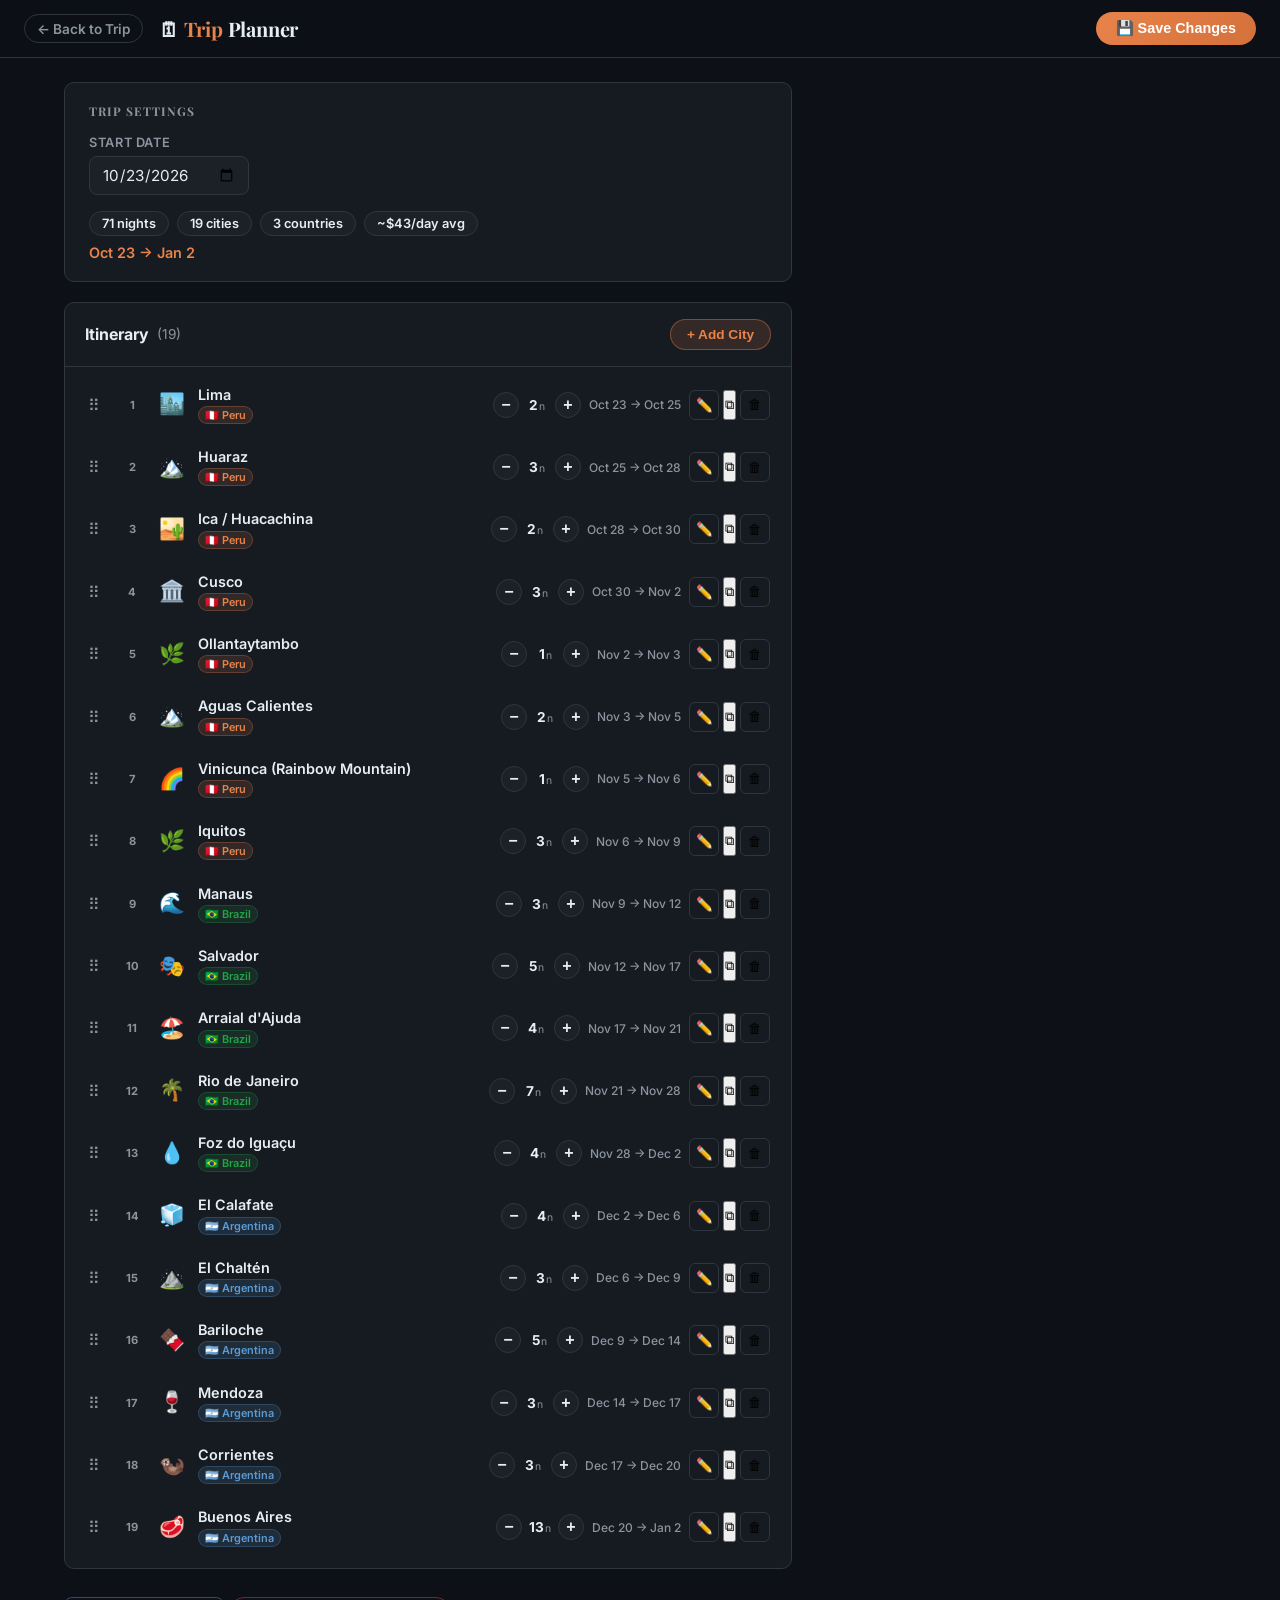
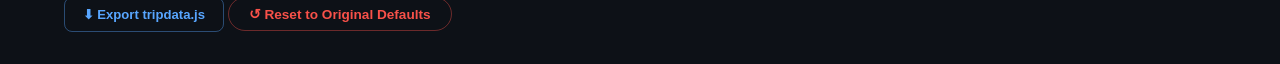
<file: planner.html>
<!DOCTYPE html>
<html lang="en">
<head>
  <meta charset="UTF-8" />
  <meta name="viewport" content="width=device-width, initial-scale=1.0" />
  <title>🗓 Trip Planner · South America 2026</title>
  <link href="https://fonts.googleapis.com/css2?family=Playfair+Display:wght@700;900&family=Inter:wght@400;500;600;700&display=swap" rel="stylesheet" />
  <style>
    /* ── Reset & root ────────────────────────────────────────── */
    *, *::before, *::after { box-sizing: border-box; margin: 0; padding: 0; }

    :root {
      --bg:        #0d1117;
      --surface:   #161b22;
      --surface2:  #1c2128;
      --border:    #30363d;
      --text:      #e6edf3;
      --muted:     #8b949e;
      --peru:      #E8834A;
      --brazil:    #22a447;
      --argentina: #5b9bd5;
      --danger:    #f85149;
      --success:   #3fb950;
      --radius:    10px;
      --shadow:    0 8px 32px rgba(0,0,0,0.5);
    }

    body {
      font-family: 'Inter', sans-serif;
      background: var(--bg);
      color: var(--text);
      min-height: 100vh;
    }

    a { color: var(--peru); text-decoration: none; }
    a:hover { text-decoration: underline; }

    /* ── Header ─────────────────────────────────────────────── */
    .p-header {
      position: sticky;
      top: 0;
      z-index: 200;
      display: flex;
      align-items: center;
      gap: 1rem;
      padding: 0.75rem 1.5rem;
      background: rgba(13,17,23,0.95);
      backdrop-filter: blur(12px);
      border-bottom: 1px solid var(--border);
    }

    .p-header-back {
      display: flex;
      align-items: center;
      gap: 0.4rem;
      font-size: 0.85rem;
      font-weight: 600;
      color: var(--muted);
      white-space: nowrap;
      padding: 0.35rem 0.75rem;
      border-radius: 999px;
      border: 1px solid var(--border);
      transition: all 0.2s;
    }
    .p-header-back:hover { color: var(--text); border-color: var(--muted); text-decoration: none; }

    .p-header-title {
      flex: 1;
      font-family: 'Playfair Display', serif;
      font-size: 1.25rem;
      font-weight: 700;
      letter-spacing: -0.01em;
    }

    .p-header-title span { color: var(--peru); }

    .p-save-btn {
      display: flex;
      align-items: center;
      gap: 0.4rem;
      padding: 0.5rem 1.25rem;
      background: linear-gradient(135deg, var(--peru), #d4703a);
      border: none;
      border-radius: 999px;
      color: #fff;
      font-size: 0.9rem;
      font-weight: 700;
      cursor: pointer;
      transition: all 0.2s;
      white-space: nowrap;
    }
    .p-save-btn:hover { transform: translateY(-1px); box-shadow: 0 4px 16px rgba(232,131,74,0.4); }

    .btn-export {
      padding: 0.55rem 1.1rem;
      background: transparent;
      border: 1px solid rgba(88,166,255,0.4);
      border-radius: 8px;
      color: #58a6ff;
      font-size: 0.82rem;
      font-weight: 600;
      cursor: pointer;
      transition: all 0.2s;
    }
    .btn-export:hover { background: rgba(88,166,255,0.12); border-color: #58a6ff; }

    /* ── Main layout ─────────────────────────────────────────── */
    .p-main {
      display: flex;
      max-width: 1200px;
      margin: 0 auto;
      padding: 1.5rem;
      gap: 1.5rem;
      min-height: calc(100vh - 56px);
    }

    .p-left {
      flex: 1;
      min-width: 0;
      display: flex;
      flex-direction: column;
      gap: 1.25rem;
    }

    /* ── Settings card ────────────────────────────────────────── */
    .settings-card {
      background: var(--surface);
      border: 1px solid var(--border);
      border-radius: var(--radius);
      padding: 1.25rem 1.5rem;
    }

    .settings-card h2 {
      font-family: 'Playfair Display', serif;
      font-size: 1.05rem;
      font-weight: 700;
      margin-bottom: 1rem;
      color: var(--muted);
      text-transform: uppercase;
      letter-spacing: 0.08em;
      font-size: 0.75rem;
    }

    .settings-row {
      display: flex;
      align-items: center;
      gap: 1.5rem;
      flex-wrap: wrap;
    }

    .settings-row label {
      display: flex;
      flex-direction: column;
      gap: 0.35rem;
      font-size: 0.8rem;
      font-weight: 600;
      color: var(--muted);
      text-transform: uppercase;
      letter-spacing: 0.05em;
    }

    .settings-row input[type="date"] {
      background: var(--surface2);
      border: 1px solid var(--border);
      color: var(--text);
      padding: 0.5rem 0.75rem;
      border-radius: 8px;
      font-size: 0.95rem;
      font-family: inherit;
      cursor: pointer;
      transition: border-color 0.2s;
    }
    .settings-row input[type="date"]:focus {
      outline: none;
      border-color: var(--peru);
    }

    .trip-summary { margin-top: 1rem; }

    .summary-pills {
      display: flex;
      flex-wrap: wrap;
      gap: 0.5rem;
      margin-bottom: 0.5rem;
    }

    .spill {
      padding: 0.25rem 0.75rem;
      background: var(--surface2);
      border: 1px solid var(--border);
      border-radius: 999px;
      font-size: 0.8rem;
      font-weight: 600;
      color: var(--text);
    }

    .summary-dates {
      font-size: 0.9rem;
      color: var(--peru);
      font-weight: 600;
    }

    /* ── Stop list section ────────────────────────────────────── */
    .stop-list-section {
      background: var(--surface);
      border: 1px solid var(--border);
      border-radius: var(--radius);
      overflow: hidden;
    }

    .section-header {
      display: flex;
      align-items: center;
      justify-content: space-between;
      padding: 1rem 1.25rem;
      border-bottom: 1px solid var(--border);
    }

    .section-header h2 {
      font-size: 1rem;
      font-weight: 700;
      display: flex;
      align-items: center;
      gap: 0.5rem;
    }

    .section-header h2 span { color: var(--muted); font-weight: 400; font-size: 0.85rem; }

    .btn-add {
      display: flex;
      align-items: center;
      gap: 0.35rem;
      padding: 0.45rem 1rem;
      background: rgba(232,131,74,0.15);
      border: 1px solid rgba(232,131,74,0.4);
      border-radius: 999px;
      color: var(--peru);
      font-size: 0.85rem;
      font-weight: 600;
      cursor: pointer;
      transition: all 0.2s;
    }
    .btn-add:hover { background: rgba(232,131,74,0.25); }

    /* ── Stop rows ────────────────────────────────────────────── */
    .stop-list { padding: 0.5rem; }

    .stop-row {
      display: grid;
      grid-template-columns: 24px 28px 36px 1fr auto auto auto;
      align-items: center;
      gap: 0.5rem;
      padding: 0.6rem 0.75rem;
      border-radius: 8px;
      border: 1px solid transparent;
      transition: all 0.15s;
      cursor: default;
      margin-bottom: 3px;
    }

    .stop-row:hover { background: var(--surface2); border-color: var(--border); }
    .stop-row--active { background: rgba(232,131,74,0.08) !important; border-color: rgba(232,131,74,0.3) !important; }
    .stop-row.dragging { opacity: 0.4; }
    .stop-row.drag-over { border-color: var(--peru); background: rgba(232,131,74,0.1); }

    .drag-handle {
      color: var(--muted);
      cursor: grab;
      font-size: 1rem;
      line-height: 1;
      padding: 2px;
      user-select: none;
    }
    .drag-handle:active { cursor: grabbing; }

    .stop-num {
      font-size: 0.7rem;
      font-weight: 700;
      color: var(--muted);
      text-align: center;
    }

    .stop-emoji { font-size: 1.3rem; text-align: center; line-height: 1; }

    .city-info {
      min-width: 0;
      display: flex;
      flex-direction: column;
      gap: 0.2rem;
    }

    .city-name {
      font-weight: 600;
      font-size: 0.9rem;
      white-space: nowrap;
      overflow: hidden;
      text-overflow: ellipsis;
    }

    .leg-badge {
      display: inline-block;
      font-size: 0.68rem;
      font-weight: 600;
      padding: 1px 6px;
      border-radius: 999px;
      width: fit-content;
    }

    /* ── Nights control ───────────────────────────────────────── */
    .nights-ctrl {
      display: flex;
      align-items: center;
      gap: 4px;
    }

    .nights-btn {
      width: 26px;
      height: 26px;
      border-radius: 50%;
      border: 1px solid var(--border);
      background: var(--surface2);
      color: var(--text);
      font-size: 1rem;
      font-weight: 700;
      cursor: pointer;
      display: flex;
      align-items: center;
      justify-content: center;
      line-height: 1;
      transition: all 0.15s;
    }
    .nights-btn:hover { border-color: var(--peru); color: var(--peru); }

    .nights-val {
      font-size: 0.85rem;
      font-weight: 700;
      min-width: 28px;
      text-align: center;
    }

    .nts-label {
      font-size: 0.65rem;
      font-weight: 400;
      color: var(--muted);
      margin-left: 1px;
    }

    /* ── Dates preview ───────────────────────────────────────── */
    .dates-preview {
      font-size: 0.75rem;
      color: var(--muted);
      white-space: nowrap;
      font-weight: 500;
    }

    /* ── Row action buttons ──────────────────────────────────── */
    .row-actions {
      display: flex;
      gap: 4px;
    }

    .row-edit-btn, .row-del-btn {
      width: 30px;
      height: 30px;
      border: 1px solid var(--border);
      border-radius: 6px;
      background: transparent;
      cursor: pointer;
      font-size: 0.85rem;
      display: flex;
      align-items: center;
      justify-content: center;
      transition: all 0.15s;
    }
    .row-edit-btn:hover { background: rgba(232,131,74,0.15); border-color: var(--peru); }
    .row-del-btn:hover  { background: rgba(248,81,73,0.15); border-color: var(--danger); }

    /* ── Footer ─────────────────────────────────────────────── */
    .planner-footer {
      padding: 0.5rem 0;
    }

    .btn-danger {
      padding: 0.5rem 1.25rem;
      background: transparent;
      border: 1px solid rgba(248,81,73,0.4);
      border-radius: 999px;
      color: var(--danger);
      font-size: 0.85rem;
      font-weight: 600;
      cursor: pointer;
      transition: all 0.2s;
    }
    .btn-danger:hover { background: rgba(248,81,73,0.12); }

    /* ── Edit panel ──────────────────────────────────────────── */
    .edit-panel {
      position: sticky;
      top: 72px;
      width: 400px;
      min-width: 340px;
      max-width: 420px;
      height: calc(100vh - 72px - 3rem);
      background: var(--surface);
      border: 1px solid var(--border);
      border-radius: var(--radius);
      display: flex;
      flex-direction: column;
      overflow: hidden;
      /* Hidden by default */
      opacity: 0;
      pointer-events: none;
      transform: translateX(20px);
      transition: opacity 0.25s, transform 0.25s;
    }

    .edit-panel.open {
      opacity: 1;
      pointer-events: all;
      transform: translateX(0);
    }

    .edit-panel-header {
      display: flex;
      align-items: center;
      justify-content: space-between;
      padding: 1rem 1.25rem;
      border-bottom: 1px solid var(--border);
      flex-shrink: 0;
    }

    .edit-panel-header h3 {
      font-size: 1rem;
      font-weight: 700;
    }

    .edit-close {
      width: 32px;
      height: 32px;
      border-radius: 50%;
      border: 1px solid var(--border);
      background: transparent;
      color: var(--muted);
      font-size: 0.9rem;
      cursor: pointer;
      display: flex;
      align-items: center;
      justify-content: center;
      transition: all 0.15s;
    }
    .edit-close:hover { color: var(--text); border-color: var(--muted); }

    .edit-form {
      flex: 1;
      overflow-y: auto;
      padding: 1rem 1.25rem;
      display: flex;
      flex-direction: column;
      gap: 0.9rem;
    }

    .ef-row {
      display: flex;
      gap: 0.75rem;
    }

    .ef-field {
      display: flex;
      flex-direction: column;
      gap: 0.35rem;
      flex: 1;
    }

    .ef-field--short { flex: 0 0 70px; }
    .ef-field--grow  { flex: 1; }

    .ef-field label {
      font-size: 0.75rem;
      font-weight: 600;
      color: var(--muted);
      text-transform: uppercase;
      letter-spacing: 0.04em;
    }

    .ef-hint-inline { font-weight: 400; text-transform: none; letter-spacing: 0; }
    .ef-hint { font-size: 0.75rem; color: var(--muted); }
    .ef-hint a { color: var(--peru); }

    .ef-input {
      background: var(--surface2);
      border: 1px solid var(--border);
      color: var(--text);
      padding: 0.5rem 0.65rem;
      border-radius: 7px;
      font-size: 0.9rem;
      font-family: inherit;
      width: 100%;
      transition: border-color 0.2s;
    }
    .ef-input:focus { outline: none; border-color: var(--peru); box-shadow: 0 0 0 3px rgba(232,131,74,0.15); }

    select.ef-input { cursor: pointer; }

    .ef-textarea {
      resize: vertical;
      min-height: 120px;
      line-height: 1.5;
    }

    .edit-panel-footer {
      display: flex;
      gap: 0.75rem;
      padding: 1rem 1.25rem;
      border-top: 1px solid var(--border);
      flex-shrink: 0;
    }

    .btn-primary {
      flex: 1;
      padding: 0.6rem 1rem;
      background: linear-gradient(135deg, var(--peru), #d4703a);
      border: none;
      border-radius: 999px;
      color: #fff;
      font-size: 0.9rem;
      font-weight: 700;
      cursor: pointer;
      transition: all 0.2s;
    }
    .btn-primary:hover { transform: translateY(-1px); box-shadow: 0 4px 12px rgba(232,131,74,0.35); }

    .btn-danger-sm {
      padding: 0.6rem 1rem;
      background: transparent;
      border: 1px solid rgba(248,81,73,0.4);
      border-radius: 999px;
      color: var(--danger);
      font-size: 0.85rem;
      font-weight: 600;
      cursor: pointer;
      transition: all 0.2s;
      white-space: nowrap;
    }
    .btn-danger-sm:hover { background: rgba(248,81,73,0.12); }

    /* ── Toast ───────────────────────────────────────────────── */
    .toast {
      position: fixed;
      bottom: 1.5rem;
      left: 50%;
      transform: translateX(-50%) translateY(20px);
      background: #1c2128;
      border: 1px solid var(--border);
      color: var(--text);
      padding: 0.65rem 1.5rem;
      border-radius: 999px;
      font-size: 0.9rem;
      font-weight: 600;
      box-shadow: var(--shadow);
      opacity: 0;
      transition: all 0.3s;
      z-index: 9999;
      pointer-events: none;
      white-space: nowrap;
    }

    .toast.show {
      opacity: 1;
      transform: translateX(-50%) translateY(0);
    }

    /* ── Responsive: mobile ─────────────────────────────────── */
    @media (max-width: 768px) {
      .p-main { padding: 1rem; flex-direction: column; }

      .edit-panel {
        position: fixed;
        inset: 0;
        top: 56px;
        width: 100%;
        max-width: 100%;
        height: calc(100vh - 56px);
        border-radius: 0;
        border-left: none;
        border-right: none;
        border-bottom: none;
        z-index: 300;
        transform: translateY(100%);
      }

      .edit-panel.open {
        transform: translateY(0);
      }

      .stop-row {
        grid-template-columns: 24px 28px 32px 1fr auto auto;
      }

      /* Hide dates on mobile to save space */
      .dates-preview { display: none; }
    }

    @media (max-width: 480px) {
      .p-header { padding: 0.6rem 1rem; }
      .p-header-title { font-size: 1rem; }
      .stop-row { gap: 0.35rem; padding: 0.5rem 0.5rem; }
    }

    /* ── Scrollbar ───────────────────────────────────────────── */
    ::-webkit-scrollbar { width: 6px; height: 6px; }
    ::-webkit-scrollbar-track { background: transparent; }
    ::-webkit-scrollbar-thumb { background: var(--border); border-radius: 3px; }
    ::-webkit-scrollbar-thumb:hover { background: var(--muted); }
  </style>
</head>
<body>

  <!-- ═══════════════ HEADER ══════════════════════════════ -->
  <header class="p-header">
    <a href="index.html" class="p-header-back">← Back to Trip</a>
    <div class="p-header-title">🗓 <span>Trip</span> Planner</div>
    <button id="save-btn" class="p-save-btn">💾 Save Changes</button>
  </header>

  <!-- ═══════════════ MAIN ════════════════════════════════ -->
  <main class="p-main">

    <!-- ── Left column: settings + stop list ── -->
    <div class="p-left">

      <!-- Trip Settings -->
      <section class="settings-card">
        <h2>Trip Settings</h2>
        <div class="settings-row">
          <label>
            Start Date
            <input type="date" id="trip-start-date" />
          </label>
        </div>
        <div id="trip-summary" class="trip-summary"></div>
      </section>

      <!-- Itinerary stop list -->
      <section class="stop-list-section">
        <div class="section-header">
          <h2>Itinerary <span id="stop-count"></span></h2>
          <button id="add-stop-btn" class="btn-add">+ Add City</button>
        </div>
        <div id="stop-list" class="stop-list"></div>
      </section>

      <!-- Footer -->
      <div class="planner-footer">
        <button id="export-btn" class="btn-export">⬇ Export tripdata.js</button>
        <button id="reset-btn" class="btn-danger">↺ Reset to Original Defaults</button>
      </div>

    </div><!-- /.p-left -->

    <!-- ── Right panel: edit a stop ── -->
    <aside class="edit-panel" id="edit-panel">
      <div class="edit-panel-header">
        <h3 id="edit-panel-title">Edit City</h3>
        <button id="edit-close-btn" class="edit-close" title="Close (Esc)">✕</button>
      </div>
      <div id="edit-form" class="edit-form"></div>
      <div class="edit-panel-footer">
        <button id="edit-save-btn" class="btn-primary">✓ Save City</button>
        <button id="edit-delete-btn" class="btn-danger-sm">🗑 Delete</button>
      </div>
    </aside>

  </main>

  <!-- Toast -->
  <div id="toast" class="toast"></div>

  <script src="tripdata.js"></script>
  <script src="planner.js"></script>
</body>
</html>
</file>
